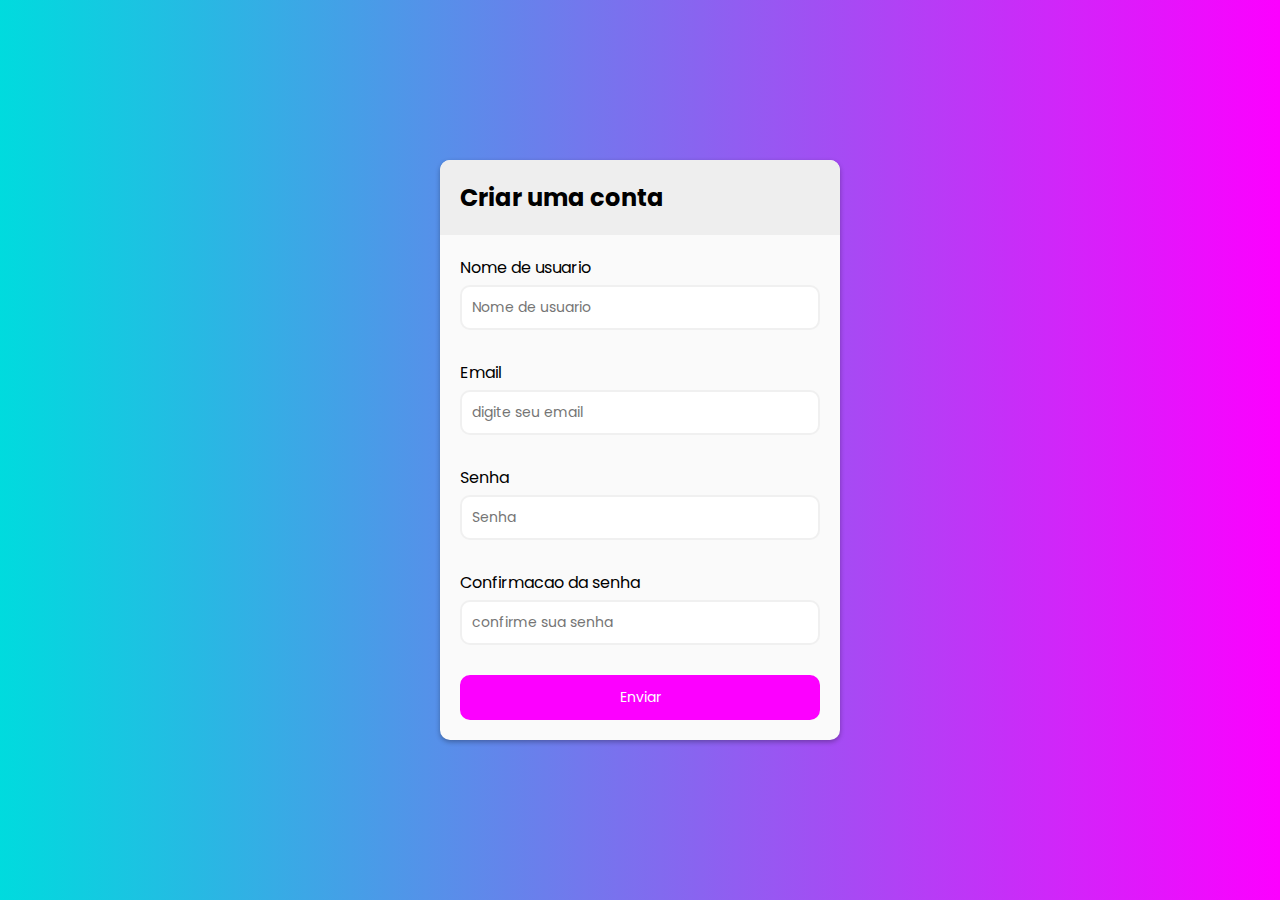
<file: formulario/index.html>
<!DOCTYPE html>
<html lang="pt-BR">
  <head>
    <meta charset="UTF-8">
    <meta http-equiv="X-UA-Compatible" content="IE=edge">
    <meta name="viewport" content="width=device-width, initial-scale=1.0">
    <link rel="stylesheet" href="style.css" />
    <link rel="preconnect" href="https://fonts.googleapis.com" />
    <link rel="preconnect" href="https://fonts.gstatic.com" crossorigin/>
    <link href="https://fonts.googleapis.com/css2?family=Poppins:wght@400;500;600;700;900&display=swap" rel="stylesheet"/>
    <title>(EM PROGRESSO) Formulario</title>
  </head>
  <body>
    <div class="container">
        <div class="header">
            <h2>Criar uma conta</h2>
        </div>
        
        <form id="form" class="form" >
          <div class="form-control " >  
            <label for="username">Nome de usuario</label>
            <input 
              type="text" 
              id="username" 
              placeholder="Nome de usuario"
            />
            <i class="fas fa-exclamation-circle" ></i>
            <i class="fas fa-check-circle" ></i>
            <small>Mensagem de erro</small>
          </div>

          <div class="form-control "   >  
            <label for="email">Email</label>
            <input 
              type="text" 
              id="email" 
              placeholder="digite seu email" 
            />
            <i class="fas fa-exclamation-circle" ></i>
            <i class="fas fa-check-circle" ></i>
            <small>Emai</small>
          </div>

          <div class="form-control"  >  
            <label for="password">Senha</label>
            <input 
              type="password" 
              id="password" 
              placeholder="Senha" />
            <i class="fas fa-exclamation-circle" ></i>
            <i class="fas fa-check-circle" ></i>
            <small>Mensagem de erro</small>
          </div>

          <div class="form-control" >   
            <label for="password-confirmation">Confirmacao da senha</label>
            <input 
              type="password" 
              id="password-confirmation"
              placeholder="confirme sua senha"
            />
            <i class="fas fa-exclamation-circle"></i>
            <i class="fas fa-check-circle"></i>
            <small>Mensagem de erro</small>
          </div>

          <button type="submit">Enviar</button>
        </form>
    </div>

    <script
        scr="https://kit.fontawesome.com/f9e19193d6.js" crossorigin="anonymous"
    ></script>

    <script src="./scripts.js"></script>

  </body>
</html>
</file>
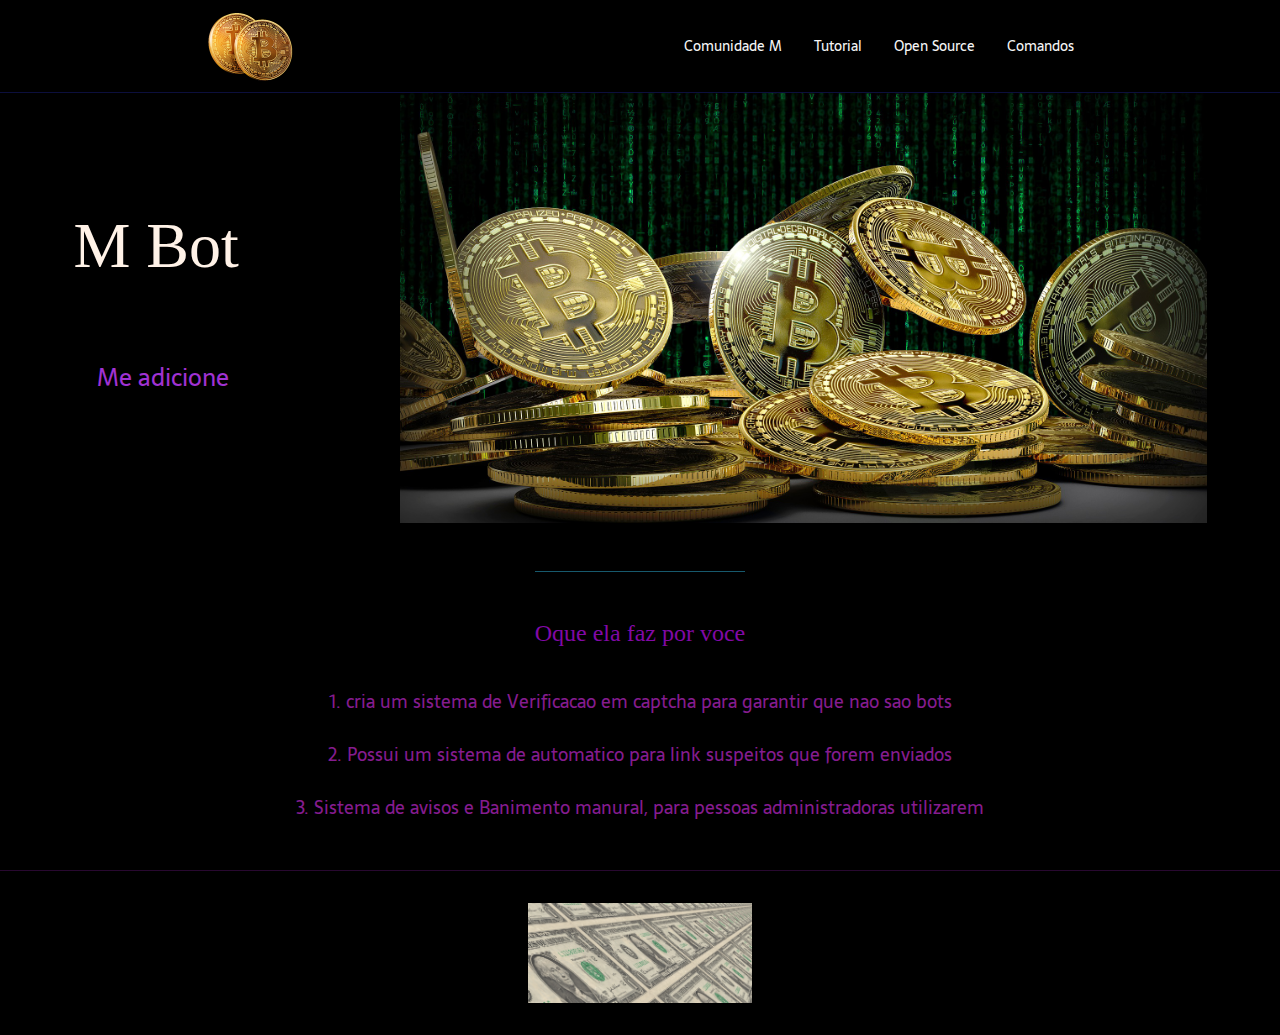
<file: LandingPage/index.html>
<!DOCTYPE html>
<html lang="pt-BR">
<head>
    <meta charset="UTF-8">
    <meta name="viewport" content="width=device-width, initial-scale=1.0">
    <meta name="description" content="Um bot que ira moderar e deixar sua comunidade mais segura">
    <title>Balle Bot - Modere a sua comunidade do Discord</title>
    <link rel="stylesheet" type="text/css" href="style.css">
</head>
<body>
    <header class="cabecalho" >
      <img class="cabecalho-imagem" src="logobtc.png" alt="logo">
      <nav class="cabecalho-menu" >
        <a class="cabecalho-menu-item" href="https://discord.gg/thXB8CK4">Comunidade M</a>
        <a class="cabecalho-menu-item" >Tutorial</a>
        <a class="cabecalho-menu-item" >Open Source</a>
        <a class="cabecalho-menu-item" >Comandos</a>
      </nav>
    </header>

    <main class="conteudo" >
      <section class="conteudo-principal" >
        <div class="conteudo-principal-escrito" >
            <h1 class="conteudo-principal-escrito-titulo" >M Bot</h1>
            <h2 class="conteudo-principal-escrito-subtitulo" ></h2>
            <button class="conteudo-principal-escrito-botao" >Me adicione</button>
        </div>
        <img class="conteudo-principal-imagem" src="bitcoinscaindo.jpg" >
      </section>

      <section class="conteudo-secundario" >
        <h3 class="conteudo-secundario-titulo" >Oque ela faz por voce</h3>
        <p class="conteudo-secundario-paragrafo">1. cria um sistema de <strong>Verificacao em captcha</strong> para garantir que nao sao bots</p>
        <p class="conteudo-secundario-paragrafo" >2. Possui um sistema de <strong>automatico para link suspeitos</strong> que forem enviados</p>
        <p class="conteudo-secundario-paragrafo" >3. Sistema de avisos e <strong>Banimento manural</strong>, para pessoas administradoras utilizarem</p>
      </section>
    </main>

    <footer class="rodape" >
      <img class="rodape-imagem" src="notasrodape1.jpg" >
    </footer>

</body>
</html>
</file>
<file: formulario/style.css>
* {
    box-sizing: border-box;
    margin: 0;
    padding: 0;
    font-family: 'Poppins', sans-serif;
}

body {
    width: 100%;
    min-height: 100vh;
    background: linear-gradient(90deg, #00dbde 0%, #fc00ff 100%);
    display: flex;
    justify-content: center;
    align-items: center;
}

.container {
    background-color: #fafafa;
    border-radius: 10px;
    box-shadow: 0 2px 5px rgba(0, 0, 0, 0.3);
    width: 400px;
    max-width: 100%;
    overflow: hidden;
}

.header {
    background-color: #eee;
    padding: 20px;
}

.form {
    padding: 20px;
}

.form-control{
    margin-bottom: 10px;
    padding-bottom: 20px;
    position: relative;
}


.form-control label {
    display: inline-block;
    margin-bottom: 5px;
}

.form-control input {
    border: 2px solid #f0f0f0;
    display: block;
    border-radius: 10px;
    font-size: 14px;
    width: 100%;
    padding:10px
}

.form-control i {
    position: absolute;
    top:45px;
    right: 10px;
    visibility: hidden;
}

.form-control small {
    position: absolute;
    bottom: 0;
    left: 0;
    visibility: hidden;
}

.form button {
    background-color: #fc00ff;
    border: 2px solid #fc00ff;
    color: #fff;
    font-size: 14px;
    width: 100%;
    border-radius: 10px;
    padding: 10px;
}

/*Error and Success  */

.form-control.success input {
    border-color: #2ecc71;
}

.form-control.error input {
    border-color: #e74c3c;
}

.form-control.success i.fa-check-circle  {
    border-color: #2ecc71;
    visibility: visible;
}

.form-control.error i.fa-exclamation-circle {
    border-color: #e74c3c;
    visibility: visible;
}

.form-control.error small {
    visibility: visible;
    border-color: #e74c3c;
}
</file>
<file: LandingPage/style.css>
@import url('https://fonts.googleapis.com/css2?family=PT+Sans:ital@1&family=Sarala&display=swap');

/* imagem a direita da tela

position: absolute;
width: 668px;
height: 668px;
left: -78px;
top: -156px;

background: linear-gradient(180deg, #035E65 13.67%, rgba(255, 242, 231, 0) 100%);
opacity: 0.9; */

* {
    margin: 0;
    padding: 0;
    box-sizing: border-box;
    text-decoration: none;

}

body {
    font-size: 100%;
    background-color: rgb(0, 0, 0);
}

.cabecalho {
    display: flex;
    flex-direction: row;
    align-items: center;
    justify-content: space-around;
    padding: 10px;
}

.cabecalho-imagem {
    height:  72px;
}

.cabecalho-menu {
    display: flex;
    gap: 32px;
}

.cabecalho-menu-item {
    font-family: 'Sarala', sans-serif;
    color: whitesmoke;
    font-weight: 400;
    font-size: 14px;
}

.conteudo {
    margin-bottom: 48px;
    border-top: 0.4px solid #0c0f3d;
}

.conteudo-principal {
    display: flex;
    flex-direction: row;
    align-items: center;
    justify-content: space-around;
}

.conteudo-principal-escrito {
    display: flex;
    flex-direction: column;
    gap: 32px;
}

.conteudo-principal-escrito-titulo {
    font-family: 'Righteous', cursive;
    font-weight: 400;
    font-size: 64px;
    color: #fff2e7;
}

.conteudo-principal-escrito-subtitulo {
    font-family: 'Sarala', sans-serif;
    font-weight: 400;
    font-size: 24px;
    color: #1c2a66;
}

.conteudo-principal-escrito-botao {
    background-color: rgb(0, 0, 0);
    width: 180px;
    height: 60px;
    border: none;
    box-shadow: 4px 5px 4px rgba(0, 0, 0, 0.25);
    border-radius: 20px;
    font-family: 'Sarala', sans-serif;
    font-weight: 400;
    font-size: 24px;
    color: #a032d3;

}

.conteudo-principal-escrito-botao:hover {
    background-color: rgba(125, 26, 138, 0.322);
}


.conteudo-principal-imagem {
    height: 430px;
}

.conteudo-secundario {
    display: flex;
    flex-direction: column;
    align-items: center;
    gap: 24px;
    margin-top: 48px;
}

.conteudo-secundario-titulo {
    border-top: 0.4px solid rgb(23, 89, 109) ;
    padding-top: 48px;
    font-family: 'Righteous', cursive;
    font-weight: 400;
    font-size: 24px;
    color: rgb(130, 9, 167);
    margin-bottom: 16px;
}

.conteudo-secundario-paragrafo {
    font-family: 'Sarala',sans-serif;
    font-weight: 300;
    font-size: 18px;
    color: rgb(133, 28, 143);
}

.rodape {
    padding: 32px;
    border-top: 0.4px solid rgb(40, 8, 48);
}



.rodape-imagem {
    height: 100px;
    display: block;
    margin: 0 auto;
}
</file>
